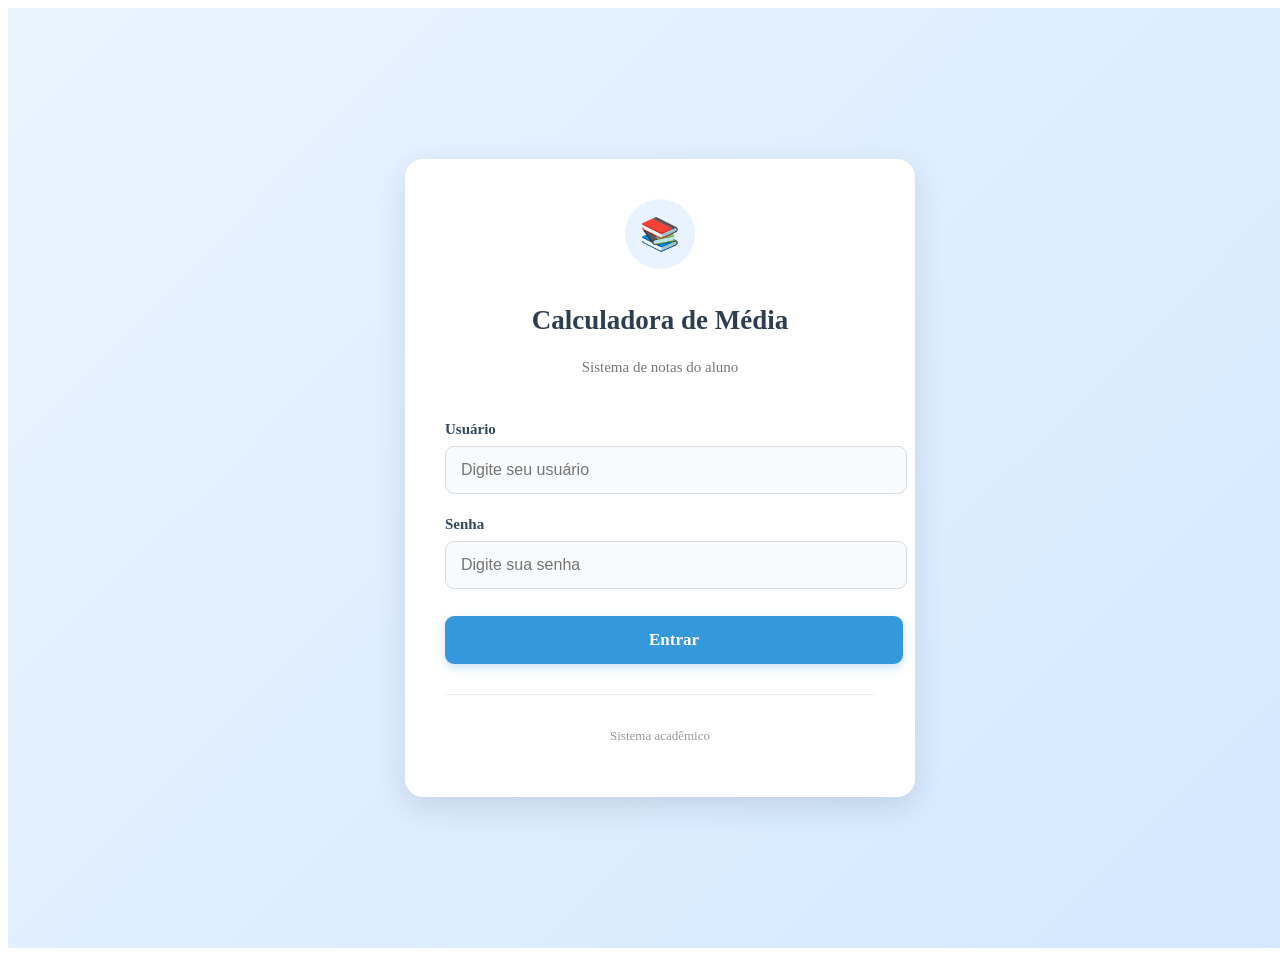
<file: JS-AULA3/index.html>
<!DOCTYPE html>
<html lang="pt-br">

<head>
    <meta charset="UTF-8">
    <meta name="viewport" content="width=device-width, initial-scale=1.0">
    <title>Login - Calculadora de Média</title>
    <link rel="stylesheet" href="./css/login.css">

</head>

<body>

    <div class="login-container">

        <div class="login-card">

            <div class="login-header">

                <div class="icone">📚</div>

                <h1>Calculadora de Média</h1>

                <p>
                    Sistema de notas do aluno
                </p>

            </div>

            <div class="login-form">

                <label for="usuario">Usuário</label>

                <input
                    type="text"
                    id="usuario"
                    placeholder="Digite seu usuário"
                    required
                >

                <label for="senha">Senha</label>

                <input
                    type="password"
                    id="senha"
                    placeholder="Digite sua senha"
                    required
                >

                <a href="./html/media.html" class="botao">
                    Entrar
                </a>

            </div>

            <div class="login-footer">

                <p>
                    Sistema acadêmico
                </p>

            </div>

        </div>

    </div>

</body>

</html>
</file>
<file: JS-AULA3/css/login.css>
/* ==============================
   TELA DE LOGIN
================================= */

.login-container {
    min-height: 100vh;
    width: 100%;

    display: flex;
    justify-content: center;
    align-items: center;

    padding: 20px;

    background: linear-gradient(
        135deg,
        #eaf4ff,
        #d4e9ff
    );
}


/* CARTÃO DE LOGIN */

.login-card {
    width: 100%;
    max-width: 430px;

    background: white;

    border-radius: 18px;

    padding: 40px;

    box-shadow:
        0 10px 30px rgba(44, 62, 80, 0.15);

    text-align: center;
}


/* CABEÇALHO */

.login-header {
    display: flex;
    flex-direction: column;
    align-items: center;

    margin-bottom: 30px;
}

.icone {
    width: 70px;
    height: 70px;

    margin-bottom: 18px;

    display: flex;
    justify-content: center;
    align-items: center;

    background: #e8f3ff;

    border-radius: 50%;

    font-size: 32px;
}

.login-header h1 {
    margin-bottom: 8px;

    color: #2c3e50;

    font-size: 27px;
}

.login-header p {
    color: #777;

    font-size: 15px;
}


/* FORMULÁRIO */

.login-form {
    width: 100%;

    text-align: left;
}

.login-form label {
    display: block;

    margin-bottom: 8px;

    color: #34495e;

    font-size: 15px;

    font-weight: bold;
}

.login-form input {
    width: 100%;

    padding: 14px 15px;

    margin-bottom: 22px;

    border: 1px solid #d5dce3;

    border-radius: 9px;

    background: #f8fafc;

    color: #2c3e50;

    font-size: 16px;

    transition: 0.2s;
}


/* CAMPO AO CLICAR */

.login-form input:focus {
    outline: none;

    border-color: #3498db;

    background: white;

    box-shadow:
        0 0 0 3px rgba(52, 152, 219, 0.15);
}


/* BOTÃO */

.botao {
    display: block;

    width: 100%;

    padding: 14px;

    margin-top: 5px;

    border-radius: 9px;

    background: #3498db;

    color: white;

    text-align: center;

    text-decoration: none;

    font-size: 17px;

    font-weight: bold;

    box-shadow:
        0 4px 10px rgba(52, 152, 219, 0.25);

    transition: 0.2s;
}


/* EFEITO DO BOTÃO */

.botao:hover {
    background: #2980b9;

    transform: translateY(-1px);

    box-shadow:
        0 6px 14px rgba(52, 152, 219, 0.30);
}


/* RODAPÉ */

.login-footer {
    margin-top: 30px;

    padding-top: 20px;

    border-top: 1px solid #eeeeee;

    text-align: center;
}

.login-footer p {
    color: #999;

    font-size: 13px;
}


/* RESPONSIVIDADE */

@media (max-width: 500px) {

    .login-card {
        padding: 30px 25px;
    }

    .login-header h1 {
        font-size: 23px;
    }

}
</file>
